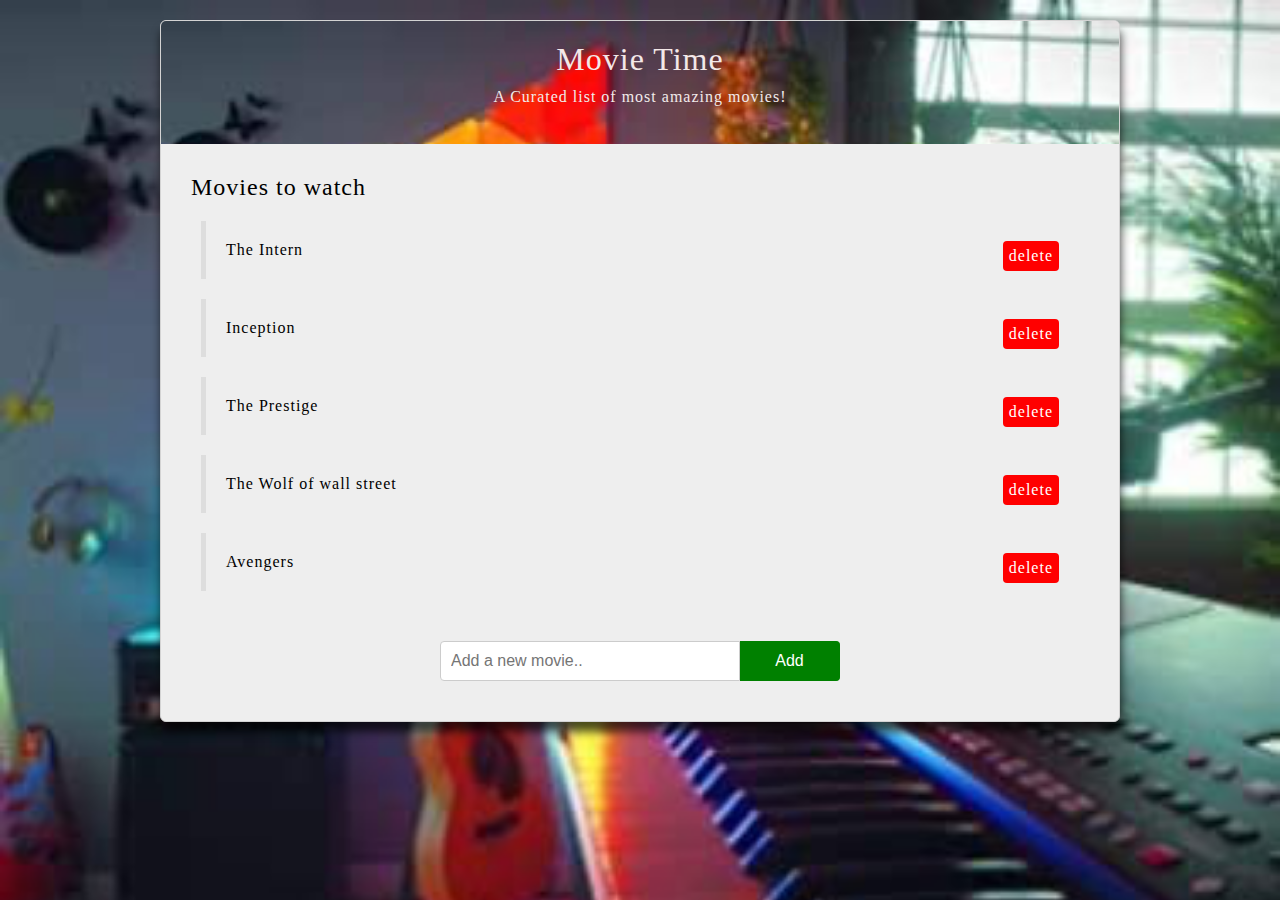
<file: javascript/DOM/index.html>
<!DOCTYPE html>
<html lang="en">
<head>
    <meta charset="UTF-8">
    <meta name="viewport" content="width=device-width, initial-scale=1.0">
    <title>DOM</title>
    <link rel="stylesheet" href="style.css">
    <script src="app.js"></script>
</head>
<body>
    <div id="wrapper">
        <header>
            <div id="page-banner">
                <h1 class="title" style="color: #f3e8e8;">Movie Time</h1>
                <p style="color: #f1eaea;">A Curated list of most amazing movies!</p><br>
            </div>
        </header>
        <div id="movie-list">
            <h2 class="title">Movies to watch</h2>
            <ul>
                <li>
                    <span class="name">The Intern</span>
                    <span class="delete">delete</span>
                </li>
                <li>
                    <span class="name">Inception</span>
                    <span class="delete">delete</span>
                </li>
                <li>
                    <span class="name">The Prestige</span>
                    <span class="delete">delete</span>
                </li>
                <li>
                    <span class="name">The Wolf of wall street</span>
                    <span class="delete">delete</span>
                </li>
                <li>
                    <span class="name">Avengers</span>
                    <span class="delete">delete</span>
                </li>
            </ul>
        </div>
        <form id="add-movie">
            <input type="text" placeholder="Add a new movie.."/>
            <button>Add</button>
        </form>
    </div>
</body>
</html>
</file>
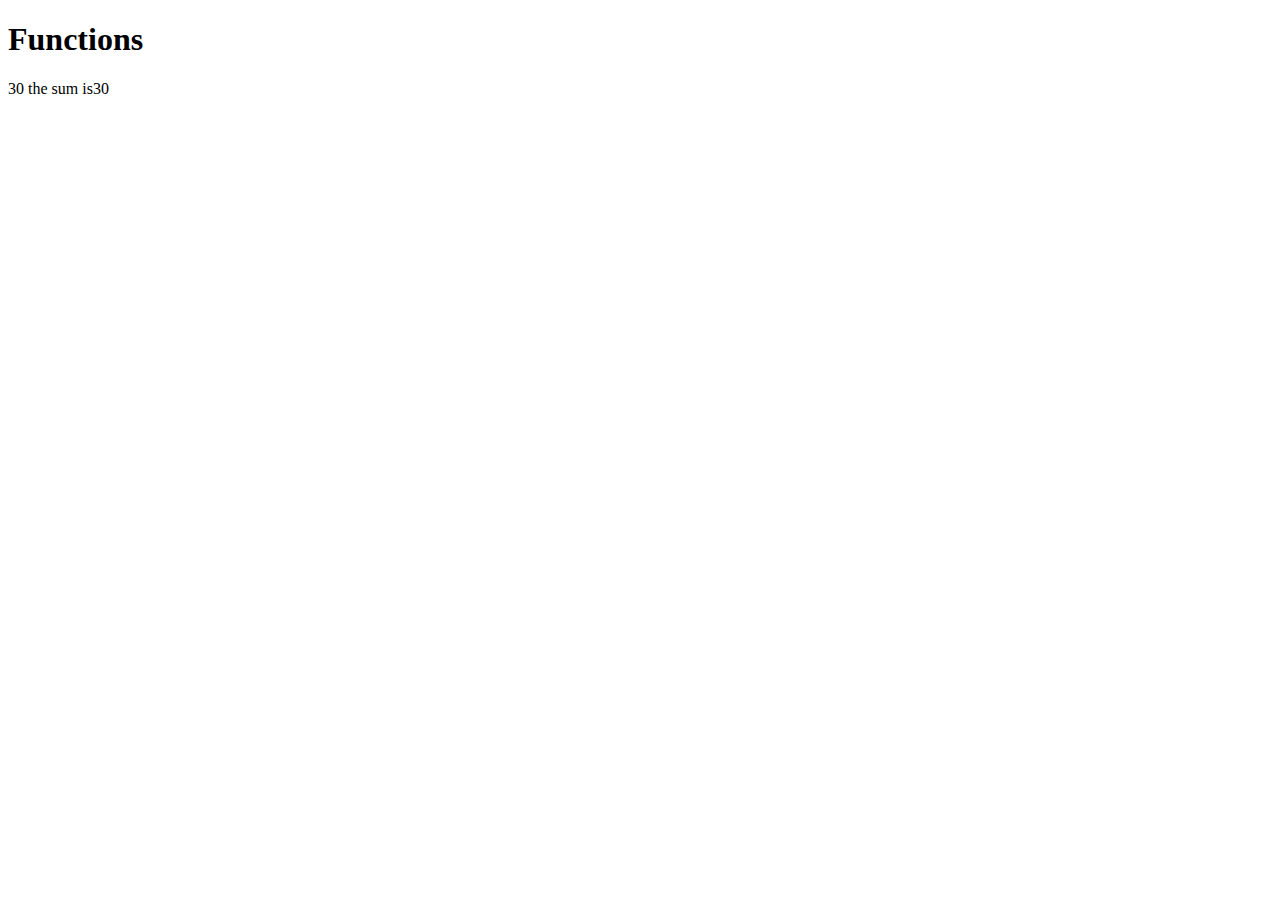
<file: javascript/closure.html>
<!DOCTYPE html>
<html lang="en">
<head>
    <meta charset="UTF-8">
    <meta name="viewport" content="width=device-width, initial-scale=1.0">
    <title>Closure</title>
</head>
<body>
    <h1>Functions</h1>
    <p id="demo"></p>
</body>
<script>
    //global and local variable scope
    let a=10;
    function my_func(){
        let b=20
        document.write(a+b)
    }
    my_func()
</script>

<script>
    //closure
    var r=10
    function first_func(){
        var s=20;
        function sec_func(){
            var t=r+s
            return t
        }
        return sec_func();
    }
    var sum=first_func()
    document.write("the sum is"+ sum+'<br>')
</script>
</html>
</file>
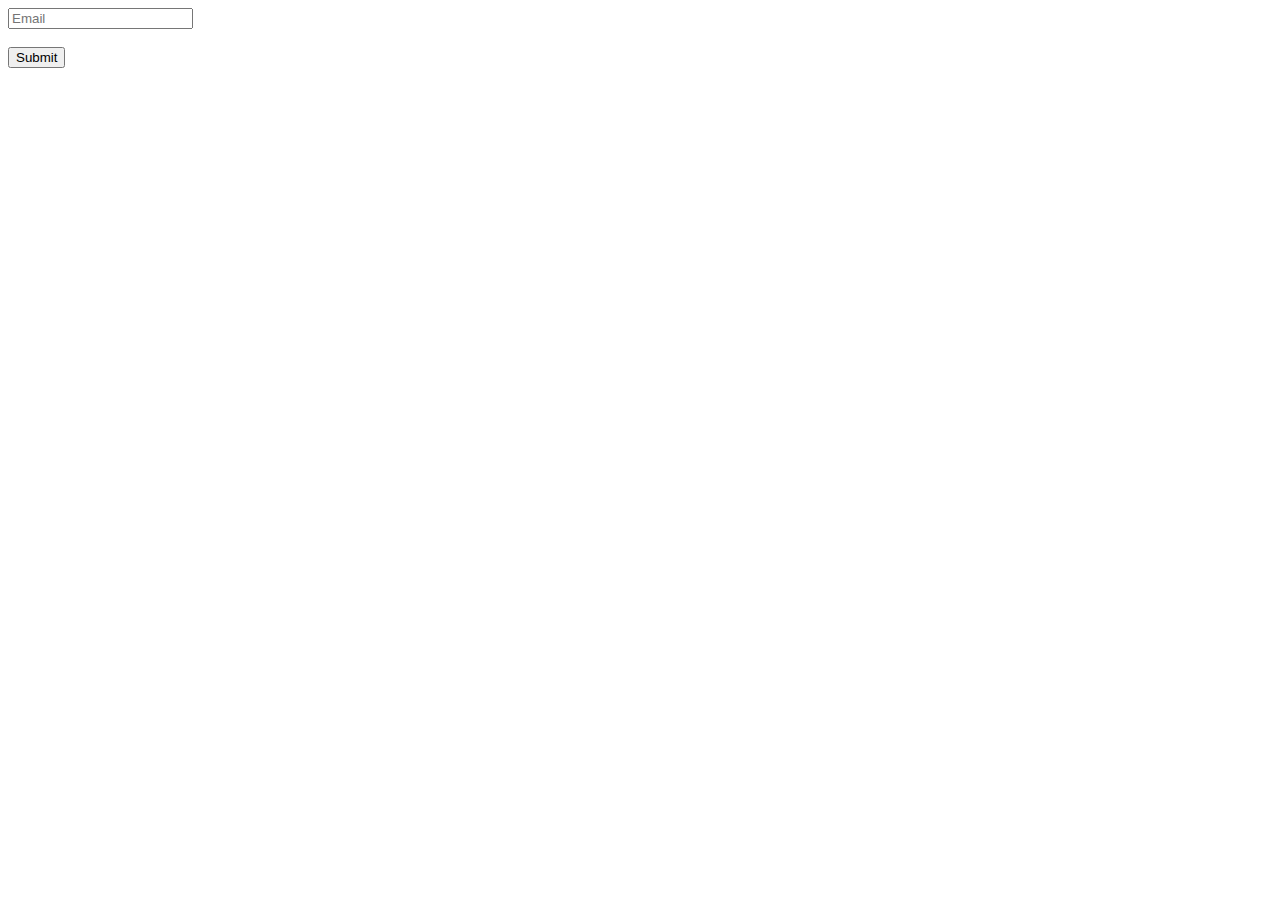
<file: javascript/emailvalidation.html>
<!DOCTYPE html>
<html lang="en">
<head>
    <meta charset="UTF-8">
    <meta name="viewport" content="width=device-width, initial-scale=1.0">
    <title>EmailValidation</title>
    <script>
        function validate(){
            var mail=document.getElementById("text").value;
            var regx=/^([a-zA-z0-9\._]+)@([a-zA-z0-9])+.([a-z]+)(.[a-z]+)?$/
            if(regx.text(mail)){
                alert("you have provided a valid email id")
                return true
            }
            else{
                alert("sorry! Incorrect Email ID")
                return false;
            }
        }
    </script>
</head>
<body>
    <form>
        <input id="text" placeholder="Email" type="text"><br><br>
        <button onclick="validate()" type="button">Submit</button>
    </form>
</body>
</html>
</file>
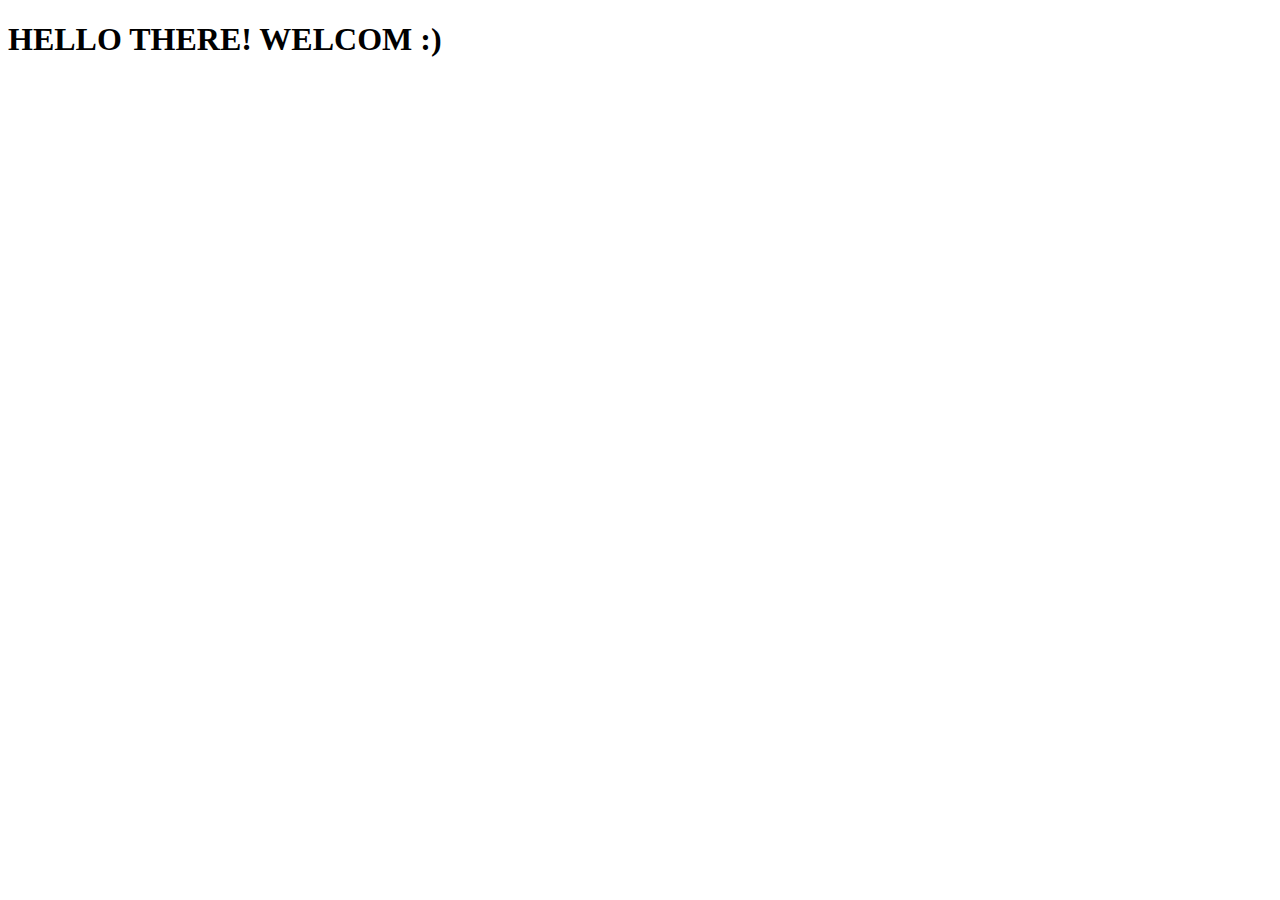
<file: javascript/message.html>
<!DOCTYPE html>
<html lang="en">
<head>
    <meta charset="UTF-8">
    <meta name="viewport" content="width=device-width, initial-scale=1.0">
    <title>Form Validation</title>
    <script type="text/javascript">
    </script>
</head>
<body>
    <h1>HELLO THERE! WELCOM :)</h1>
</body>
</html>
</file>
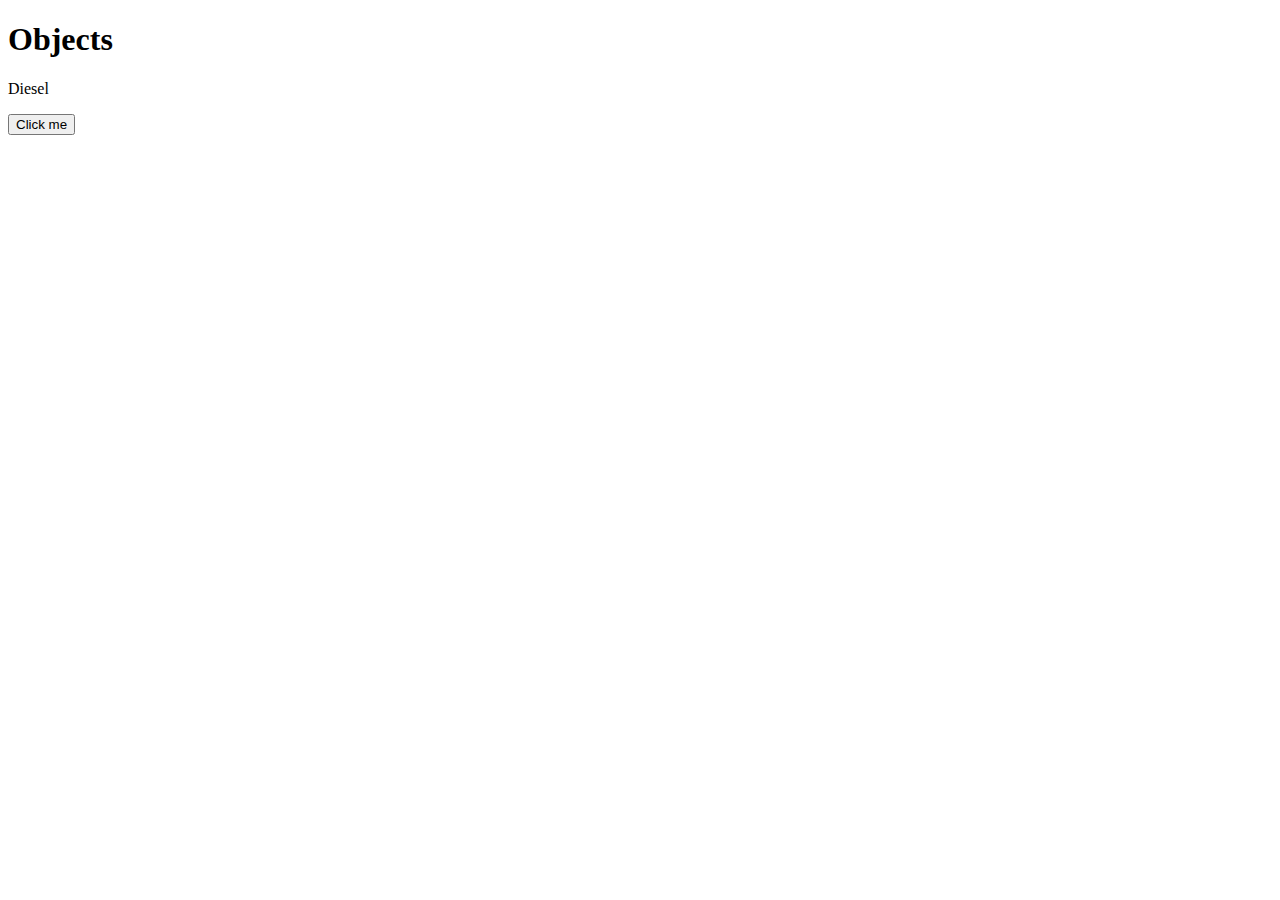
<file: javascript/objects.html>
<!DOCTYPE html>
<html lang="en">
<head>
    <meta charset="UTF-8">
    <meta name="viewport" content="width=device-width, initial-scale=1.0">
    <title>Objects</title>
</head>
<body>
    <h1>Objects</h1>
    <p id="demo"></p>

    <button id="click me">Click me</button>
<script>
// 3 different ways of creating a js objects  (all have same output)

    //use object literal to create and define a javascript object.    {name:value}
    var stu={
        name:"sobi",
        age:21,
        study:"cs",
    };
    document.getElementById("demo").innerHTML=stu.name+" of the age "+stu.age+" study "+stu.study;

    //use the keyword new to create and define a js object.    var obj_name=new object();
    var stu=new Object();
    stu.name="sobi";
    stu.age=21;
    stu.study="cs";
    document.getElementById("demo").innerHTML=stu.name+" of the age "+stu.age+" study "+stu.study;

    //use an object constructor to create and define a js object.
    function stud(name,age,study){
        this.name=name;
        this.age=age;
        this.study=study;
    }
    var stu=stud("sobi",21,"cs");
    document.getElementById("demo").innerHTML=stu.name+" of the age "+stu.age+" study "+stu.study;

</script>


<script>
//Object properties

  //first 
  var stu={
        name:"sobi",
        age:21,
        study:"cs",
    };
    stu.age=22
    document.getElementById("demo").innerHTML=stu.name+" of the age "+stu.age+" study "+stu.study;

    //second
    var stu={
        name:"sobi",
        age:21,
        study:"cs",
    };
    x=stu.age=23
    document.getElementById("demo").innerHTML=stu.name+" of the age "+x+" study "+stu.study;

    //third
    var stu={
        name:"sobi",
        age:21,
        study:"cs",
    };
    x="age"
    document.getElementById("demo").innerHTML=stu.name+" of the age "+stu[x]+" study "+stu.study;
     
</script>

<script>
//Object Methods

    //
    let user={
        name:"sobi",
        age:24,
    };
    function sayHi(){
        alert("Hello");
    }
    user.message=sayHi;
    document.getElementById("demo").innerHTML="Hi" + user.name;
    document.getElementById("click me").onClick=user.message;

</script>

<script>
//Object Accessors
   //
   var car={
    model:"BMW 320d",
    color:"black",
    fuel_type:"Diesel",
    get fuel(){
        return this.fuel_type
    },
   };
   document.getElementById("demo").innerHTML=car.fuel;
</script>



</body>
</html>
</file>
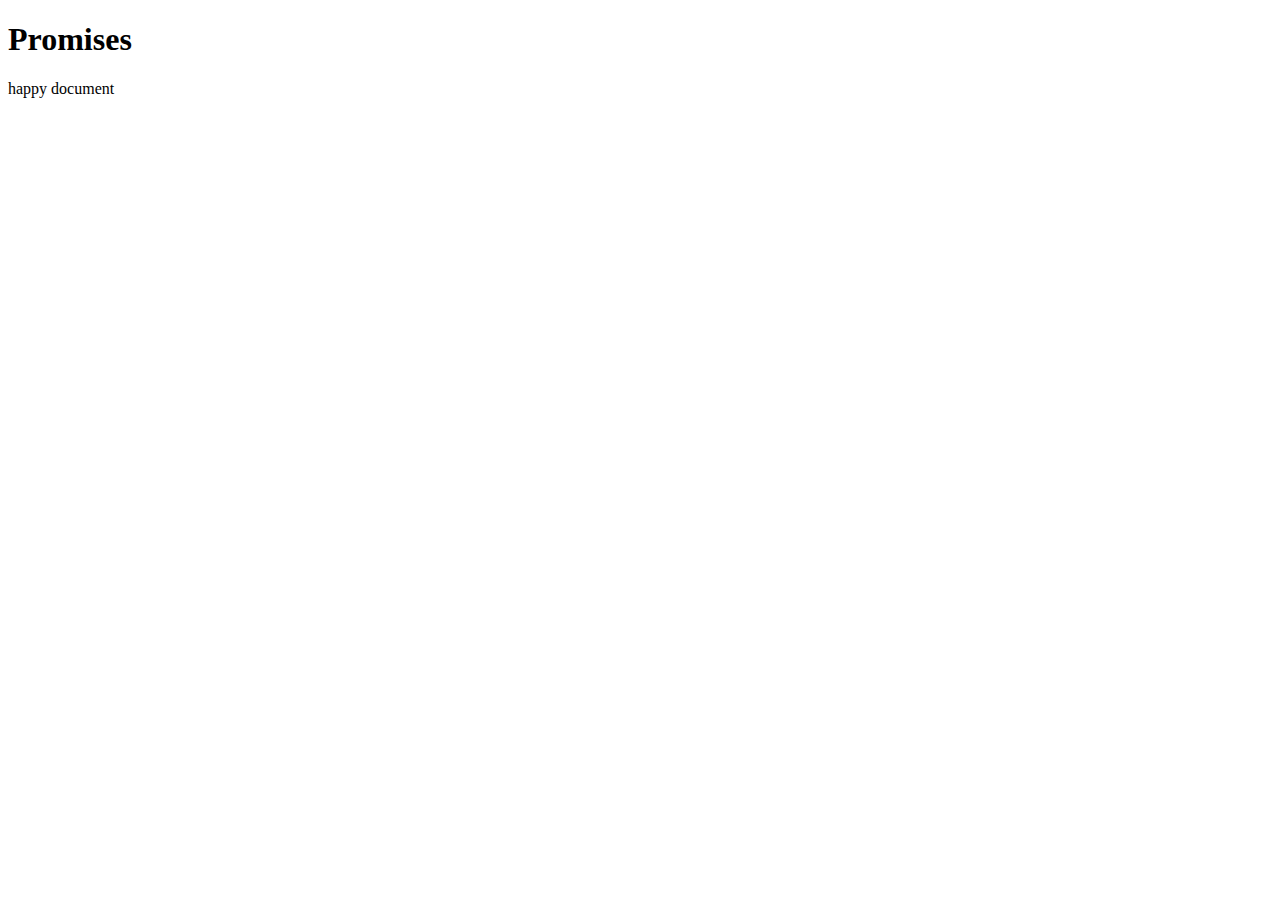
<file: javascript/promises.html>
<!DOCTYPE html>
<html lang="en">
<head>
    <meta charset="UTF-8">
    <meta name="viewport" content="width=device-width, initial-scale=1.0">
    <title>Promises</title>
</head>
<body>
    <h1>Promises</h1>
    <p id="demo"></p>
</body>
<script>
    let car=new Promise(function(resolve,reject){
        fuel_fulltank=true;  //may you put false
        if(fuel_fulltank)
        resolve()
        else
        reject()
    });
    car.then(function(){
        document.write("happy document")
    }).catch(function(){
        document.write("hello")
    })
</script>
</html>
</file>
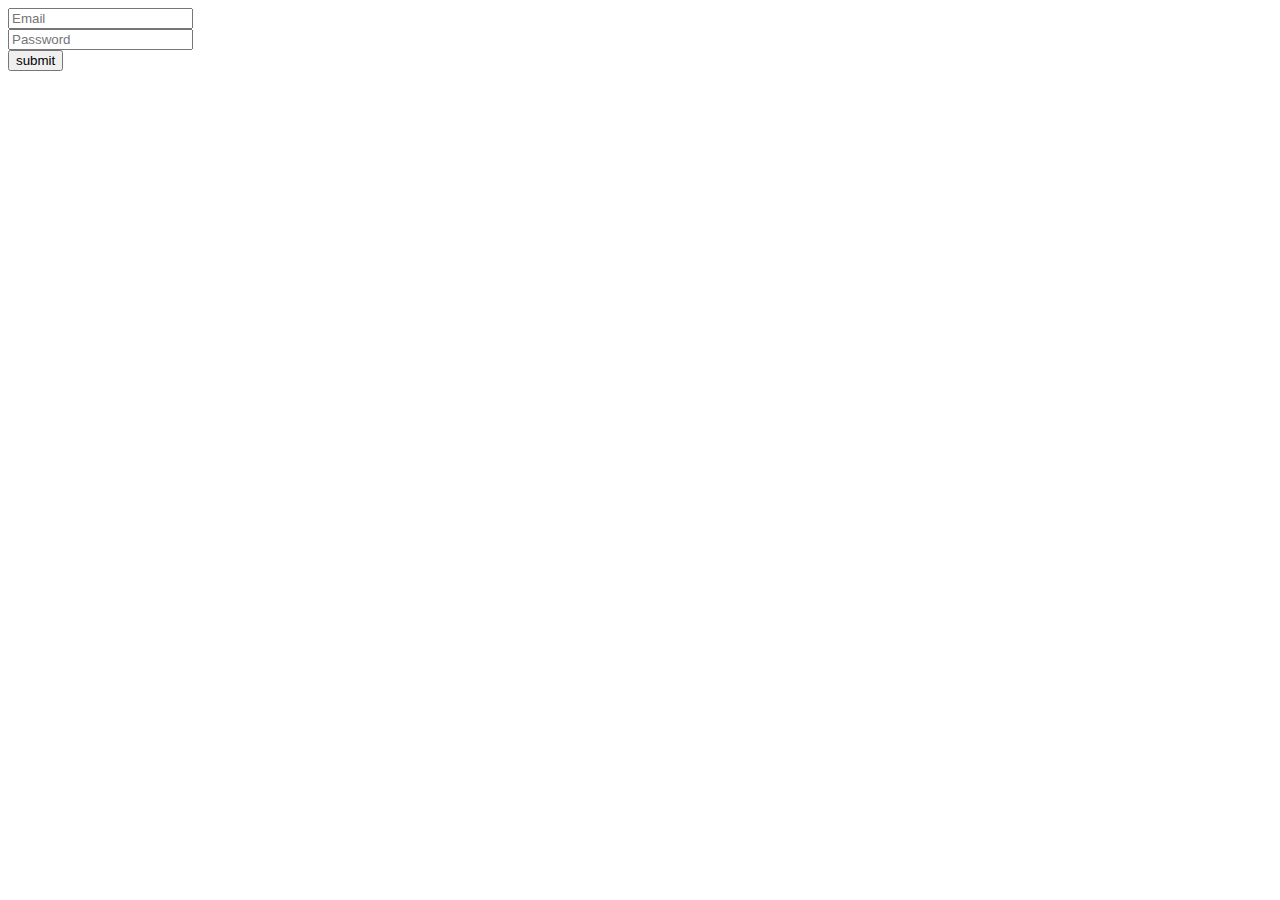
<file: javascript/validatationforms.html>
<!DOCTYPE html>
<html lang="en">
<head>
    <meta charset="UTF-8">
    <meta name="viewport" content="width=device-width, initial-scale=1.0">
    <title>Validaton Form</title>
    <script type="'text/javascript">
        function validate(){
            if(document.myForm.EMail.value==""){
                alert("please provide your Email Id");
                document.myForm.EMail.focus()
            } else if (document.myForm.Password.value==""){
                alert("please provide your password ");
                document.myForm.EMail.focus()
            }
            else{}
        }
    </script>
</head>
<body>
   <form action="message.html" name="myform" onsubmit="validate()">
      <input name="EMail" placeholder="Email" text="text"><br>
      <input name="password" placeholder="Password" type="text"><br>
      <button type="submit">submit</button>
   </form> 
</body>
</html>
</file>
<file: javascript/DOM/style.css>
body{
    background-image: url(img-3.png);
    background-size: 100%;
    font-family: 'Times New Roman', Times, serif;
    color: black;
    letter-spacing: 1px;
}

h1,h2{
    font-weight:normal;
}

#wrapper{
    background-color: #eee;
    width:90%;
    max-width: 960px;
    margin:20px auto;
    border-radius: 6px;
    box-shadow: 1px 10px 10px rgba(0, 0, 0,0.7);
    box-sizing: border-box;
    padding:0 0 20px;
    overflow:hidden;
    border:1px solid lightgray;
}
#page-banner{
    background-image: url(img-3.png);
    background-size: 100%;
    align-items: center;
    padding: 10px 0;
}
#page-banner h1,
#page-banner p{
    width:100%;
    text-align:center;
    margin:10px 0;
}
#movie-list,#add-movie{
    margin:30px;
}
#movie-list ul{
    list-style-type:none;
    padding:0;
}
#movie-list li{
    padding:20px;
    border-left:5px solid #ddd;
    margin:20px 10px;
}
#movie-list li:hover{
    border-color: #9361bf;
}
.delete{
    float:right;
    background: red;
    padding: 6px;
    border-radius: 4px;
    cursor:pointer;
    color:white;
}
.delete:hover{
    background: maroon;
}
#add-movie{
    width:400px;
    margin:0 auto;
}
#add-movie input{
    display:block;
    margin:20px 0;
    padding:10px;
    border:1px solid #ccc;
    font-size:16px;
    border-radius: 4px 0 0 4px;
    box-sizing: border-box;
    width:300px;
    float:left;
    clear:both;
}
#add-movie button{
    border:1px solid green;
    background: green;
    padding: 10px 20px;
    font-size: 16px;
    display:inline-block;
    margin:0;
    border-radius: 0 4px 4px 0;
    cursor:pointer;
    width:100px;
    
    margin:20px 0;
    border-left:0;
    color:white;
}
#add-movie button:hover{
    background: darkgreen;
}
#add-movie:after{
    content:"";
    display:block;
    clear:both;
}
#add-movie label{
    line-height: 52px;
}
</file>
